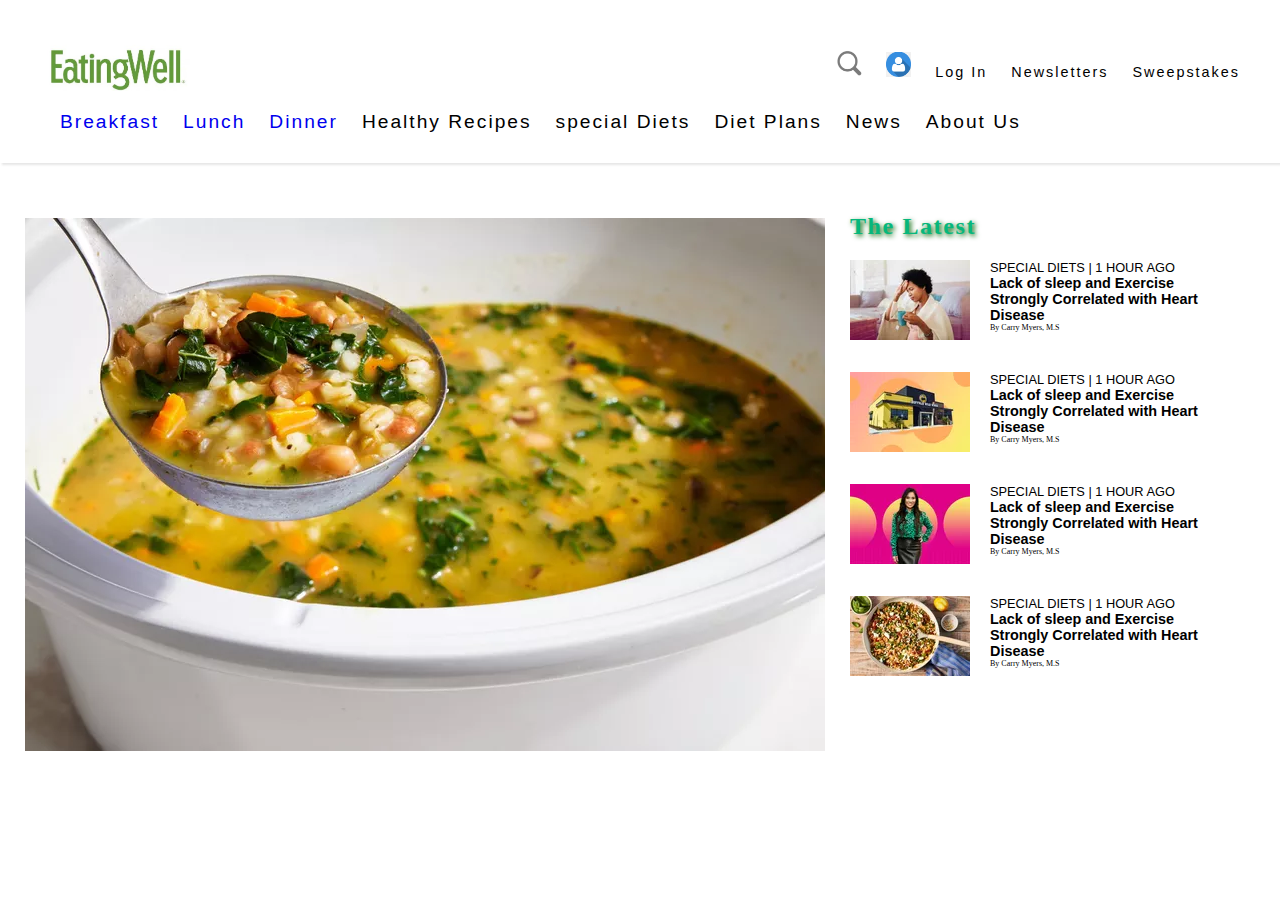
<file: index.html>
<!DOCTYPE html>
<html lang="en">

<head>
    <meta charset="UTF-8">
    <meta name="viewport" content="width=device-width, initial-scale=1.0">
    <title>EatingWell</title>
    <link rel="stylesheet" href="style.css">
</head>

<body>
    <header>
        <nav>
            <div class="head">
            <div class="nav-bar-logo">
                <a href="index.html"><img src="EatingWell-cover.png.jpg" alt="Eating well logo" width="150px"></a>
            </div>
            <div class="nav-bar-content">
                <ul>
                    <li><img src="search-icon.png" alt="search logo" width="25px"></li>
                    <li><img src="account-logo.png" alt="account logo" width="25px"></li>
                    <li>Log In</li>
                    <li>Newsletters</li>
                    <li>Sweepstakes</li>
                </ul>
            </div>
            <div class="main-nav-bar">
                <ul>
                    <li><a href="breakfast.html">Breakfast</a></li>
                    <li><a href="lunch.html">Lunch</a></li>
                    <li><a href="dinner.html">Dinner</a></li>
                    <li>Healthy Recipes</li>
                    <li>special Diets</li>
                    <li>Diet Plans</li>
                    <li>News</li>
                    <li>About Us</li>
                </ul>
            </div>
        </div>
        </nav>
    </header>
    <main>
        <div class="main-content">
            <img src="front-image.webp" alt="">
        </div>
        <div class="aside">
            <h2>The Latest</h2>
            <div class="aside-box">
                <div class="box-1">
                    <img src="img-1.webp" alt="image">
                    <p class="head-para">
                        SPECIAL DIETS | 1 HOUR AGO
                    </p>
                    <p class="content-para">Lack of sleep and Exercise Strongly Correlated with Heart Disease</p>
                    <p class="foot-para">By Carry Myers, M.S</p>
                </div>
                <div class="box-1">
                    <img src="img-2.webp" alt="image">
                    <p class="head-para">
                        SPECIAL DIETS | 1 HOUR AGO
                    </p>
                    <p class="content-para">Lack of sleep and Exercise Strongly Correlated with Heart Disease</p>
                    <p class="foot-para">By Carry Myers, M.S</p>                    
                </div>
                <div class="box-1">
                    <img src="img-3.webp" alt="image">
                    <p class="head-para">
                        SPECIAL DIETS | 1 HOUR AGO
                    </p>
                    <p class="content-para">Lack of sleep and Exercise Strongly Correlated with Heart Disease</p>
                    <p class="foot-para">By Carry Myers, M.S</p>
                </div>
                <div class="box-1">
                    <img src="img-4.webp" alt="image">
                    <p class="head-para">
                        SPECIAL DIETS | 1 HOUR AGO
                    </p>
                    <p class="content-para">Lack of sleep and Exercise Strongly Correlated with Heart Disease</p>
                    <p class="foot-para">By Carry Myers, M.S</p>
                </div>
            </div>
        </div>
    </main>
</body>

</html>
</file>
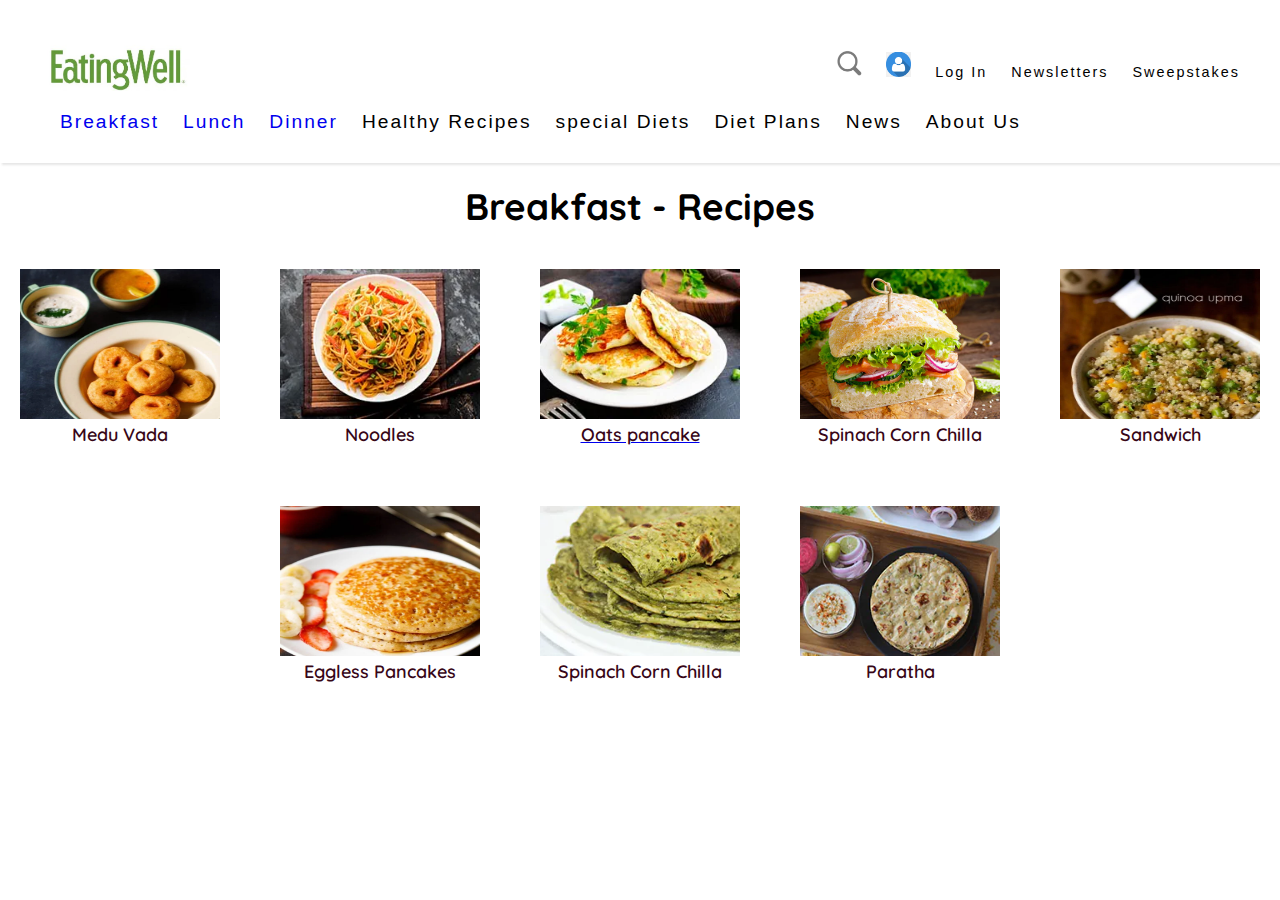
<file: breakfast.html>
<!DOCTYPE html>
<html lang="en">

<head>
    <meta charset="UTF-8">
    <meta name="viewport" content="width=device-width, initial-scale=1.0">
    <title>Breakfast</title>
    <style>
        @import url('https://fonts.googleapis.com/css2?family=Quicksand:wght@500&display=swap');

        * {
            margin: 0%;
            padding: 0%;
            box-sizing: border-box;
        }

        .nav-bar-logo img {
            float: left;
            margin-top: 10px;
            margin-left: 10px;
        }

        .nav-bar-content ul {
            text-align: end;
            list-style: none;
        }

        .main-nav-bar a {
            text-decoration: none;
        }

        .nav-bar-content li {
            margin-left: 10px;
            margin-right: 10px;
            display: inline;
            font-size: 0.9rem;
            letter-spacing: 2px;
            font-weight: 300;
            font-family: 'Gill Sans', 'Gill Sans MT', Calibri, 'Trebuchet MS', sans-serif;
        }

        .nav-bar-content img {
            margin-top: 20px;
        }

        .main-nav-bar ul {
            margin-top: 30px;
            margin-left: 20px;
            text-align: start;
            list-style: none;
        }

        .main-nav-bar li {
            display: inline;
            margin: 20px 10px;
            font-size: 1.2rem;
            letter-spacing: 2px;
            font-weight: 300;
            font-family: 'Gill Sans', 'Gill Sans MT', Calibri, 'Trebuchet MS', sans-serif;
        }

        .head {
            padding: 30px;
            box-shadow: 2px 2px 2px #80808033;
        }

        .main-content img {
            margin: 25px;
            float: left;
        }

        h2{
            padding: 20px;
            font-size: 2.3rem;
            text-align: center;
            font-family: 'Quicksand', sans-serif;
        }

        .outer-box{
            display:flex;
            justify-content: center;
            align-items: center;
            flex-wrap: wrap;
            gap: 20px;
        }

        .box-1{
            margin: 20px;
        }

        .box-1 img{
            width: 200px;
            height: 150px;
        }

        figcaption{
            color: #370617;
            font-size: large;
            font-weight: 600;
            text-align: center;
            font-family: 'Quicksand',sans-serif;
        }

    </style>
</head>

<body>
    <header>
        <nav>
            <div class="head">
                <div class="nav-bar-logo">
                    <a href="index.html"><img src="EatingWell-cover.png.jpg" alt="Eating well logo" width="150px"></a>
                </div>
                <div class="nav-bar-content">
                    <ul>
                        <li><img src="search-icon.png" alt="search logo" width="25px"></li>
                        <li><img src="account-logo.png" alt="account logo" width="25px"></li>
                        <li>Log In</li>
                        <li>Newsletters</li>
                        <li>Sweepstakes</li>
                    </ul>
                </div>
                <div class="main-nav-bar">
                    <ul>
                        <li><a href="breakfast.html">Breakfast</a></li>
                        <li><a href="lunch.html">Lunch</a></li>
                        <li><a href="dinner.html">Dinner</a></li>
                        <li>Healthy Recipes</li>
                        <li>special Diets</li>
                        <li>Diet Plans</li>
                        <li>News</li>
                        <li>About Us</li>
                    </ul>
                </div>
            </div>
        </nav>
    </header>
    <main>
        <h2>Breakfast - Recipes</h2>

        <div class="outer-box">
            <div class="box-1">
                <figure>
                    <img src="medu-vada.webp" alt="">
                    <figcaption>Medu Vada</figcaption>
                </figure>

            </div>
            <div class="box-1">
                <figure>
                    <img src="noodles.webp" alt="">
                    <figcaption>Noodles</figcaption>
                </figure>
            </div>
            <div class="box-1">
                <figure>
                    <a href="description.html"><img src="oats-pancake.webp" alt="">
                    <figcaption>Oats pancake</figcaption></a>
                </figure>
            </div>
            <div class="box-1">
                <figure>
                    <img src="sandwich.webp" alt="">
                    <figcaption>Spinach Corn Chilla</figcaption>
                </figure>
            </div>
            <div class="box-1">
                <figure>
                    <img src="quiona-upma.webp" alt="">
                    <figcaption>Sandwich</figcaption>
                </figure>
            </div>
            <div class="box-1">
                <figure>
                    <img src="eggless-pancakes.webp" alt="">
                    <figcaption>Eggless Pancakes</figcaption>
                </figure>
            </div>
            <div class="box-1">
                <figure>
                    <img src="spinach_corn-chilla.webp" alt="">
                    <figcaption>Spinach Corn Chilla</figcaption>
                </figure>
            </div>
            <div class="box-1">
                <figure>
                    <img src="paratha.webp" alt="">
                    <figcaption>Paratha</figcaption>
                </figure>
            </div>
        </div>
    </main>

</body>

</html>
</file>
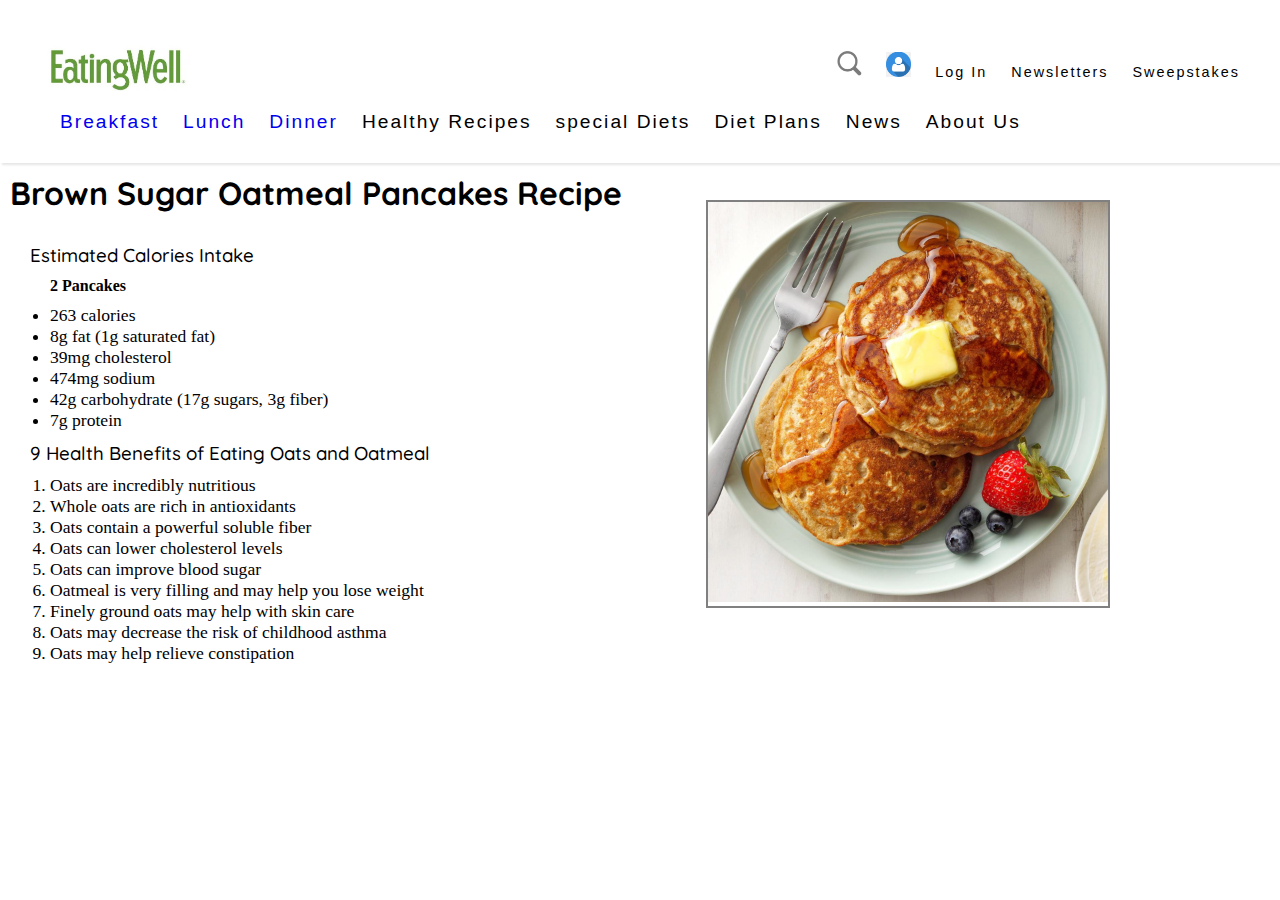
<file: description.html>
<!DOCTYPE html>
<html lang="en">
<head>
    <meta charset="UTF-8">
    <meta name="viewport" content="width=device-width, initial-scale=1.0">
    <title>Oats Pancake Description</title>
    <style>

        @import url('https://fonts.googleapis.com/css2?family=Quicksand:wght@500&display=swap');

        * {
            margin: 0%;
            padding: 0%;
            box-sizing: border-box;
        }

        .nav-bar-logo img {
            float: left;
            margin-top: 10px;
            margin-left: 10px;
        }

        .nav-bar-content ul {
            text-align: end;
            list-style: none;
        }

        .main-nav-bar a {
            text-decoration: none;
        }

        .nav-bar-content li {
            margin-left: 10px;
            margin-right: 10px;
            display: inline;
            font-size: 0.9rem;
            letter-spacing: 2px;
            font-weight: 300;
            font-family: 'Gill Sans', 'Gill Sans MT', Calibri, 'Trebuchet MS', sans-serif;
        }

        .nav-bar-content img {
            margin-top: 20px;
        }

        .main-nav-bar ul {
            margin-top: 30px;
            margin-left: 20px;
            text-align: start;
            list-style: none;
        }

        .main-nav-bar li {
            display: inline;
            margin: 20px 10px;
            font-size: 1.2rem;
            letter-spacing: 2px;
            font-weight: 300;
            font-family: 'Gill Sans', 'Gill Sans MT', Calibri, 'Trebuchet MS', sans-serif;
        }

        .head {
            padding: 30px;
            box-shadow: 2px 2px 2px #80808033;
        }

        .main-content img {
            margin: 25px;
            float: left;
        }
        .image{
            margin: 20px;
            position: absolute;
            top: 180px;
            right: 150px;
            border: 2px solid gray;
        }

        .image img{
            width: 400px;
        }

        p{
            margin-top:30px;
            margin-left: 20px;
        }

        h2{
            padding: 10px;
            font-size: 2.0rem;
            text-align: left;
            font-family: 'Quicksand', sans-serif;
        }

        h3{
            text-align: left;
            margin-left: 10px;
            margin-top: 10px;
            font-weight: 500;
            /* padding: 8px; */
            font-family: 'Quicksand', sans-serif; 
        }
      
        .content,h4{
            /* font-weight: 500; */
            margin-left: 30px;
            margin-top: 10px;
        }
        .content ul,ol{
            margin-left: 30px;
            margin-top: 10px;
            font-size: 1.1rem;
        }
        .content{
            margin: 20px;
        }
    </style>
</head>
<body>
    <header>
        <nav>
            <div class="head">
                <div class="nav-bar-logo">
                    <a href="index.html"><img src="EatingWell-cover.png.jpg" alt="Eating well logo" width="150px"></a>
                </div>
                <div class="nav-bar-content">
                    <ul>
                        <li><img src="search-icon.png" alt="search logo" width="25px"></li>
                        <li><img src="account-logo.png" alt="account logo" width="25px"></li>
                        <li>Log In</li>
                        <li>Newsletters</li>
                        <li>Sweepstakes</li>
                    </ul>
                </div>
                <div class="main-nav-bar">
                    <ul>
                        <li><a href="breakfast.html">Breakfast</a></li>
                        <li><a href="lunch.html">Lunch</a></li>
                        <li><a href="dinner.html">Dinner</a></li>
                        <li>Healthy Recipes</li>
                        <li>special Diets</li>
                        <li>Diet Plans</li>
                        <li>News</li>
                        <li>About Us</li>
                    </ul>
                </div>
            </div>
        </nav>
    </header>
    <h2>Brown Sugar Oatmeal Pancakes Recipe</h2>
    <div class="content">
        <div class="image"><figure><a href="" target=_blank><img src="final-oats.jpg" alt=""></a></div>
   
    <h3>Estimated Calories Intake</h3>
    <h4>2 Pancakes</h4>
    <ul>
        <li>263 calories</li>
        <li>8g fat (1g saturated fat)</li>
        <li>39mg cholesterol</li>
        <li>474mg sodium</li>
        <li>42g carbohydrate (17g sugars, 3g fiber)</li>
        <li>7g protein</li>
    </ul>
    <h3>9 Health Benefits of Eating Oats and Oatmeal</h3>
    <ol type="1">
        <li>Oats are incredibly nutritious</li>
        <li>Whole oats are rich in antioxidants</li>
        <li>Oats contain a powerful soluble fiber</li>
        <li>Oats can lower cholesterol levels</li>
        <li>Oats can improve blood sugar</li>
        <li>Oatmeal is very filling and may help you lose weight</li>
        <li>Finely ground oats may help with skin care</li>
        <li>Oats may decrease the risk of childhood asthma</li>
        <li>Oats may help relieve constipation</li>
    </ol>
</div>
    
</body>
</html>
</file>
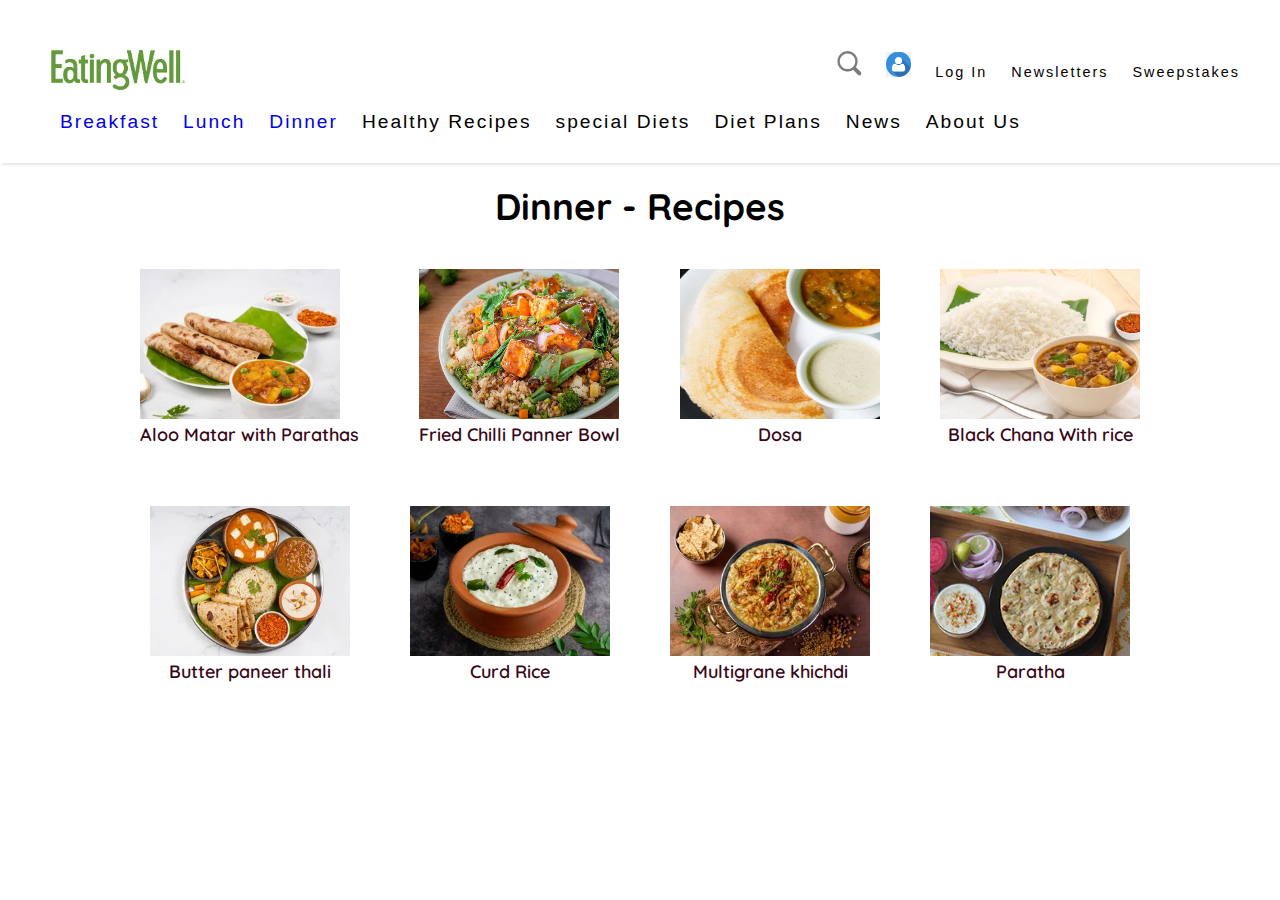
<file: dinner.html>
<!DOCTYPE html>
<html lang="en">
<head>
    <meta charset="UTF-8">
    <meta name="viewport" content="width=device-width, initial-scale=1.0">
    <title>lunch</title>
</head>
<body>
    <!DOCTYPE html>
<html lang="en">

<head>
    <meta charset="UTF-8">
    <meta name="viewport" content="width=device-width, initial-scale=1.0">
    <title>Breakfast</title>
    <style>
        @import url('https://fonts.googleapis.com/css2?family=Quicksand:wght@500&display=swap');

        * {
            margin: 0%;
            padding: 0%;
            box-sizing: border-box;
        }

        .nav-bar-logo img {
            float: left;
            margin-top: 10px;
            margin-left: 10px;
        }

        .nav-bar-content ul {
            text-align: end;
            list-style: none;
        }

        .main-nav-bar a {
            text-decoration: none;
        }

        .nav-bar-content li {
            margin-left: 10px;
            margin-right: 10px;
            display: inline;
            font-size: 0.9rem;
            letter-spacing: 2px;
            font-weight: 300;
            font-family: 'Gill Sans', 'Gill Sans MT', Calibri, 'Trebuchet MS', sans-serif;
        }

        .nav-bar-content img {
            margin-top: 20px;
        }

        .main-nav-bar ul {
            margin-top: 30px;
            margin-left: 20px;
            text-align: start;
            list-style: none;
        }

        .main-nav-bar li {
            display: inline;
            margin: 20px 10px;
            font-size: 1.2rem;
            letter-spacing: 2px;
            font-weight: 300;
            font-family: 'Gill Sans', 'Gill Sans MT', Calibri, 'Trebuchet MS', sans-serif;
        }

        .head {
            padding: 30px;
            box-shadow: 2px 2px 2px #80808033;
        }

        .main-content img {
            margin: 25px;
            float: left;
        }

        h2{
            padding: 20px;
            font-size: 2.3rem;
            text-align: center;
            font-family: 'Quicksand', sans-serif;
        }

        .outer-box{
            display:flex;
            justify-content: center;
            align-items: center;
            flex-wrap: wrap;
            gap: 20px;
        }

        .box-1{
            margin: 20px;
        }

        .box-1 img{
            width: 200px;
            height: 150px;
        }

        figcaption{
            color: #370617;
            font-size: large;
            font-weight: 600;
            text-align: center;
            font-family: 'Quicksand',sans-serif;
        }

    </style>
</head>

<body>
    <header>
        <nav>
            <div class="head">
                <div class="nav-bar-logo">
                    <a href="index.html"><img src="EatingWell-cover.png.jpg" alt="Eating well logo" width="150px"></a>
                </div>
                <div class="nav-bar-content">
                    <ul>
                        <li><img src="search-icon.png" alt="search logo" width="25px"></li>
                        <li><img src="account-logo.png" alt="account logo" width="25px"></li>
                        <li>Log In</li>
                        <li>Newsletters</li>
                        <li>Sweepstakes</li>
                    </ul>
                </div>
                <div class="main-nav-bar">
                    <ul>
                        <li><a href="breakfast.html">Breakfast</a></li>
                        <li><a href="lunch.html">Lunch</a></li>
                        <li><a href="dinner.html">Dinner</a></li>
                        <li>Healthy Recipes</li>
                        <li>special Diets</li>
                        <li>Diet Plans</li>
                        <li>News</li>
                        <li>About Us</li>
                    </ul>
                </div>
            </div>
        </nav>
    </header>
    <main>
        <h2>Dinner - Recipes</h2>

        <div class="outer-box">
            <div class="box-1">
                <figure>
                    <img src="aloo-matar-with-parathas.webp" alt="">
                    <figcaption>Aloo Matar with Parathas</figcaption>
                </figure>

            </div>
            <div class="box-1">
                <figure>
                    <img src="fried-chilli-panner-bowl.jpg" alt="">
                    <figcaption>Fried Chilli Panner Bowl</figcaption>
                </figure>
            </div>
            <div class="box-1">
                <figure>
                    <img src="dosa.webp" alt="">
                    <figcaption>Dosa</figcaption>
                </figure>
            </div>
            <div class="box-1">
                <figure>
                    <img src="black-chana-with-steamed-rice.webp" alt="">
                    <figcaption>Black Chana With rice</figcaption>
                </figure>
            </div>
            <div class="box-1">
                <figure>
                    <img src="butter-panner-thali.webp" alt="">
                    <figcaption>Butter paneer thali</figcaption>
                </figure>
            </div>
            <div class="box-1">
                <figure>
                    <img src="millet-curd-rice.webp" alt="">
                    <figcaption>Curd Rice</figcaption>
                </figure>
            </div>
            <div class="box-1">
                <figure>
                    <img src="multigrane-khichdi.webp" alt="">
                    <figcaption>Multigrane khichdi</figcaption>
                </figure>
            </div>
            <div class="box-1">
                <figure>
                    <img src="paratha.webp" alt="">
                    <figcaption>Paratha</figcaption>
                </figure>
            </div>
        </div>
    </main>

</body>

</html>
</body>
</html>
</file>
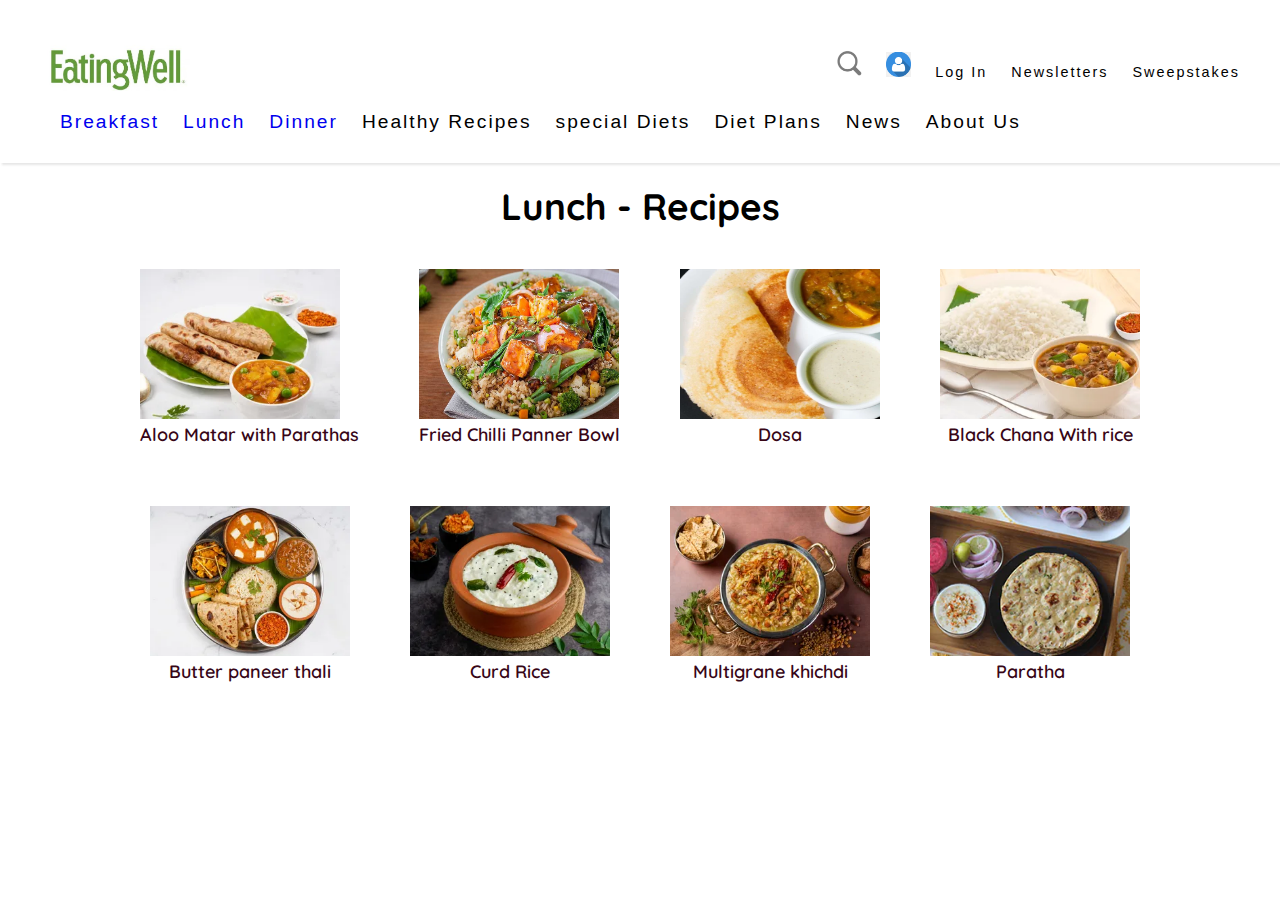
<file: lunch.html>
<!DOCTYPE html>
<html lang="en">
<head>
    <meta charset="UTF-8">
    <meta name="viewport" content="width=device-width, initial-scale=1.0">
    <title>lunch</title>
</head>
<body>
    <!DOCTYPE html>
<html lang="en">

<head>
    <meta charset="UTF-8">
    <meta name="viewport" content="width=device-width, initial-scale=1.0">
    <title>Breakfast</title>
    <style>
        @import url('https://fonts.googleapis.com/css2?family=Quicksand:wght@500&display=swap');

        * {
            margin: 0%;
            padding: 0%;
            box-sizing: border-box;
        }

        .nav-bar-logo img {
            float: left;
            margin-top: 10px;
            margin-left: 10px;
        }

        .nav-bar-content ul {
            text-align: end;
            list-style: none;
        }

        .main-nav-bar a {
            text-decoration: none;
        }

        .nav-bar-content li {
            margin-left: 10px;
            margin-right: 10px;
            display: inline;
            font-size: 0.9rem;
            letter-spacing: 2px;
            font-weight: 300;
            font-family: 'Gill Sans', 'Gill Sans MT', Calibri, 'Trebuchet MS', sans-serif;
        }

        .nav-bar-content img {
            margin-top: 20px;
        }

        .main-nav-bar ul {
            margin-top: 30px;
            margin-left: 20px;
            text-align: start;
            list-style: none;
        }

        .main-nav-bar li {
            display: inline;
            margin: 20px 10px;
            font-size: 1.2rem;
            letter-spacing: 2px;
            font-weight: 300;
            font-family: 'Gill Sans', 'Gill Sans MT', Calibri, 'Trebuchet MS', sans-serif;
        }

        .head {
            padding: 30px;
            box-shadow: 2px 2px 2px #80808033;
        }

        .main-content img {
            margin: 25px;
            float: left;
        }

        h2{
            padding: 20px;
            font-size: 2.3rem;
            text-align: center;
            font-family: 'Quicksand', sans-serif;
        }

        .outer-box{
            display:flex;
            justify-content: center;
            align-items: center;
            flex-wrap: wrap;
            gap: 20px;
        }

        .box-1{
            margin: 20px;
        }

        .box-1 img{
            width: 200px;
            height: 150px;
        }

        figcaption{
            color: #370617;
            font-size: large;
            font-weight: 600;
            text-align: center;
            font-family: 'Quicksand',sans-serif;
        }

    </style>
</head>

<body>
    <header>
        <nav>
            <div class="head">
                <div class="nav-bar-logo">
                    <a href="index.html"><img src="EatingWell-cover.png.jpg" alt="Eating well logo" width="150px"></a>
                </div>
                <div class="nav-bar-content">
                    <ul>
                        <li><img src="search-icon.png" alt="search logo" width="25px"></li>
                        <li><img src="account-logo.png" alt="account logo" width="25px"></li>
                        <li>Log In</li>
                        <li>Newsletters</li>
                        <li>Sweepstakes</li>
                    </ul>
                </div>
                <div class="main-nav-bar">
                    <ul>
                        <li><a href="breakfast.html">Breakfast</a></li>
                        <li><a href="lunch.html">Lunch</a></li>
                        <li><a href="dinner.html">Dinner</a></li>
                        <li>Healthy Recipes</li>
                        <li>special Diets</li>
                        <li>Diet Plans</li>
                        <li>News</li>
                        <li>About Us</li>
                    </ul>
                </div>
            </div>
        </nav>
    </header>
    <main>
        <h2>Lunch - Recipes</h2>

        <div class="outer-box">
            <div class="box-1">
                <figure>
                    <img src="aloo-matar-with-parathas.webp" alt="">
                    <figcaption>Aloo Matar with Parathas</figcaption>
                </figure>

            </div>
            <div class="box-1">
                <figure>
                    <img src="fried-chilli-panner-bowl.jpg" alt="">
                    <figcaption>Fried Chilli Panner Bowl</figcaption>
                </figure>
            </div>
            <div class="box-1">
                <figure>
                    <img src="dosa.webp" alt="">
                    <figcaption>Dosa</figcaption>
                </figure>
            </div>
            <div class="box-1">
                <figure>
                    <img src="black-chana-with-steamed-rice.webp" alt="">
                    <figcaption>Black Chana With rice</figcaption>
                </figure>
            </div>
            <div class="box-1">
                <figure>
                    <img src="butter-panner-thali.webp" alt="">
                    <figcaption>Butter paneer thali</figcaption>
                </figure>
            </div>
            <div class="box-1">
                <figure>
                    <img src="millet-curd-rice.webp" alt="">
                    <figcaption>Curd Rice</figcaption>
                </figure>
            </div>
            <div class="box-1">
                <figure>
                    <img src="multigrane-khichdi.webp" alt="">
                    <figcaption>Multigrane khichdi</figcaption>
                </figure>
            </div>
            <div class="box-1">
                <figure>
                    <img src="paratha.webp" alt="">
                    <figcaption>Paratha</figcaption>
                </figure>
            </div>
        </div>
    </main>

</body>

</html>
</body>
</html>
</file>
<file: style.css>
*{
    margin: 0%;
    padding: 0%;
    box-sizing: border-box;
}
.nav-bar-logo img{
    float: left;
    margin-top: 10px;
    margin-left: 10px;
}

.nav-bar-content ul{
    text-align: end;
    list-style: none;
}

.main-nav-bar a{
    text-decoration: none;
}

.nav-bar-content li{
    margin-left: 10px;
    margin-right: 10px;
    display: inline;
    font-size: 0.9rem;
    letter-spacing: 2px;
    font-weight: 300;
    font-family:'Gill Sans', 'Gill Sans MT', Calibri, 'Trebuchet MS', sans-serif;
}

.nav-bar-content img{
    margin-top: 20px;
}

.main-nav-bar ul{
    margin-top:30px;
    margin-left:20px;
    text-align: start;
    list-style: none;
}

.main-nav-bar li{
    display: inline;
    margin: 20px 10px;
    font-size: 1.2rem;
    letter-spacing: 2px;
    font-weight: 300;
    font-family:'Gill Sans', 'Gill Sans MT', Calibri, 'Trebuchet MS', sans-serif;
}

.head{
    padding: 30px;
    box-shadow: 2px 2px 2px #80808033;
}

.main-content img{
    margin: 25px;
    float:left;
}

.aside{
    margin: 30px 20px;
    padding: 20px;
}

.aside h2{
    color: rgb(6, 183, 124);
    letter-spacing: 0.1rem;
    text-shadow: 2px 2px 5px darkgreen;
}

.box-1{
    padding: 20px;;
}

.box-1 img{
    display:inline;
    float:left;
    margin-right: 20px;
}

.head-para{
    font-size: 0.8rem;
    font-family:'Trebuchet MS', 'Lucida Sans Unicode', 'Lucida Grande', 'Lucida Sans', Arial, sans-serif;

}

.content-para{
    font-weight: 700;
    font-size: 0.9rem;
    font-family: Arial, Helvetica, sans-serif;
}

.foot-para{
    font-weight: 100;
    font-size: 0.5rem;
    font-family: cursive;
}
</file>
